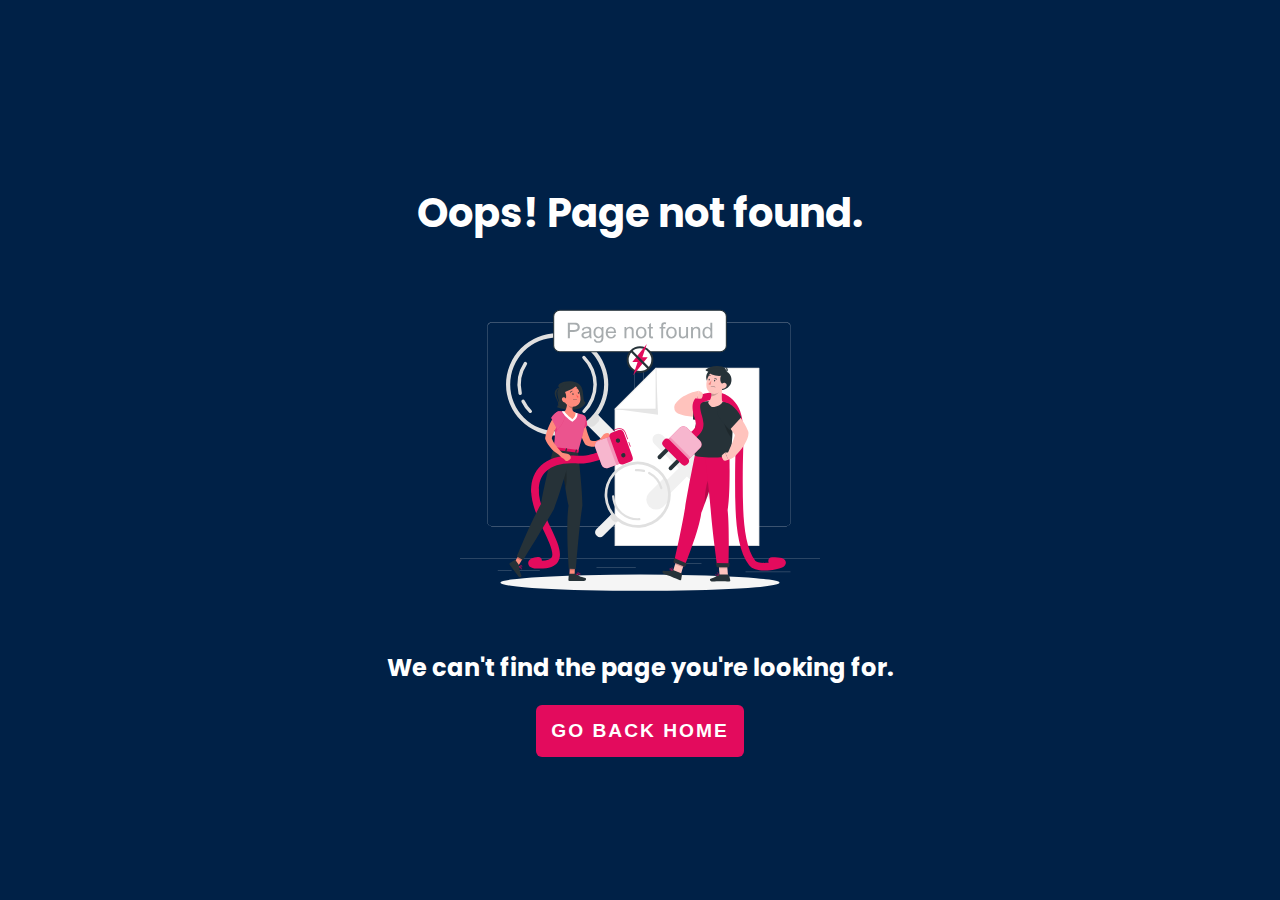
<file: error__page.html>
<!DOCTYPE html>
<html lang="en">

<head>
    <meta charset="UTF-8">
    <meta http-equiv="X-UA-Compatible" content="IE=edge">
    <meta name="viewport" content="width=device-width, initial-scale=1.0">
    <title>Error 404</title>
    <link rel="preconnect" href="https://fonts.googleapis.com">
    <link rel="preconnect" href="https://fonts.gstatic.com" crossorigin>
    <link href="https://fonts.googleapis.com/css2?family=Poppins&display=swap" rel="stylesheet">
    <style>
        * {
            margin: 0;
            padding: 0;
            box-sizing: border-box;
        }

        body {
            font-family: 'Poppins', sans-serif;
            background-color: #002147;
            min-height: 100vh;
            display: flex;
            align-items: center;
            justify-content: center;
        }

        .wrapper {
            text-align: center;
        }

        .wrapper h2 {
            margin: 40px 0;
            font-size: 2.5rem;
            color: #fff
        }

        .wrapper img {
            width: 600px;
            max-width: 60%;
        }

        .wrapper h4 {
            margin: 0px 20px 20px 20px;
            font-size: 1.5rem;
            color: #fff;
        }

        .main-btn {
            padding: 15px;
            background-color: #e30b5d;
            color: #fff;
            border: none;
            font-weight: 700;
            letter-spacing: 2px;
            border-radius: 6px;
            font-size: larger;
            text-transform: uppercase;
            cursor: pointer;
        }

        @media(max-width: 767px) {
            .wrapper h2 {
                font-size: 1rem;

            }
        }
    </style>
</head>

<body >
    <div class="wrapper">
        <h2>
            Oops! Page not found.
        </h2>
        <div>
            <img src="./images/404 Error Page not Found with people connecting a plug-rafiki.svg" alt="404">
        </div>
        <h4>We can't find the page you're looking for.</h4>
        <a href="#">
            <button type="button" class="main-btn">Go Back Home</button>
        </a>
    </div>
</body>

</html>
</file>
